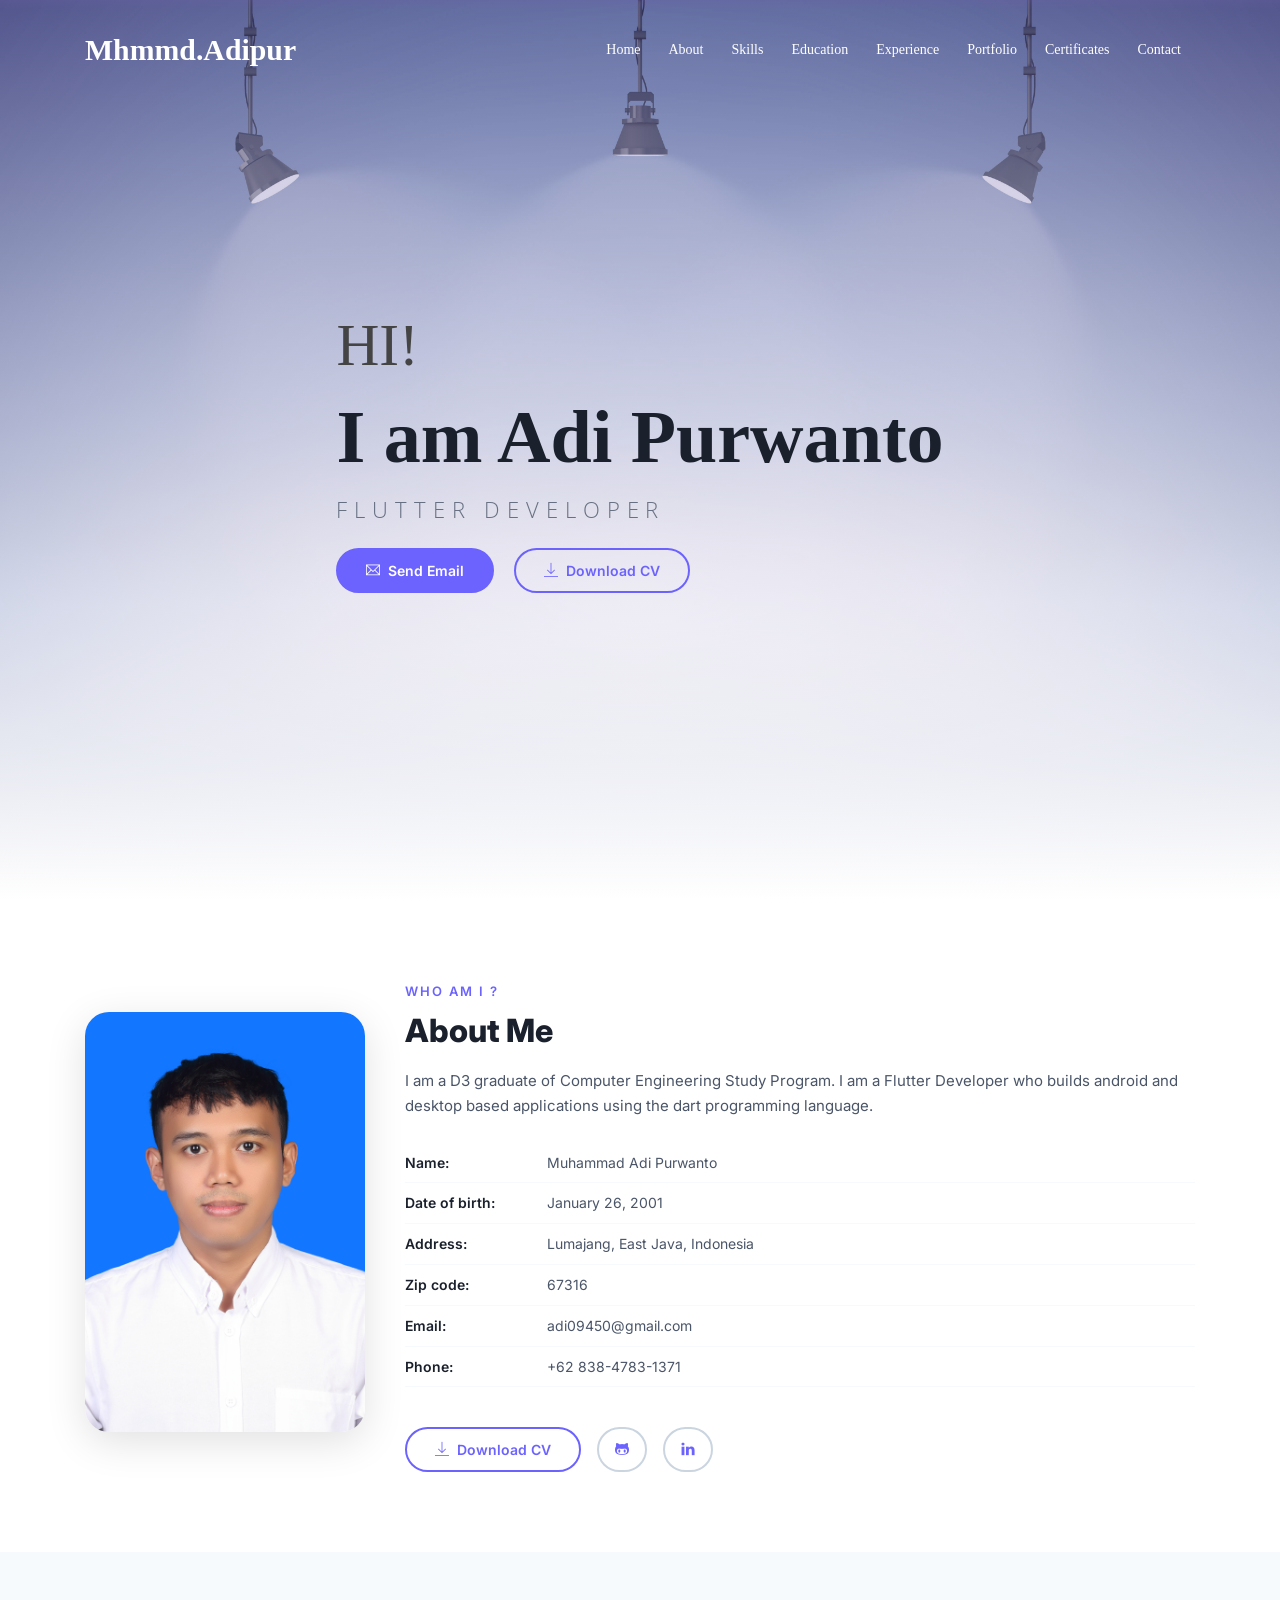
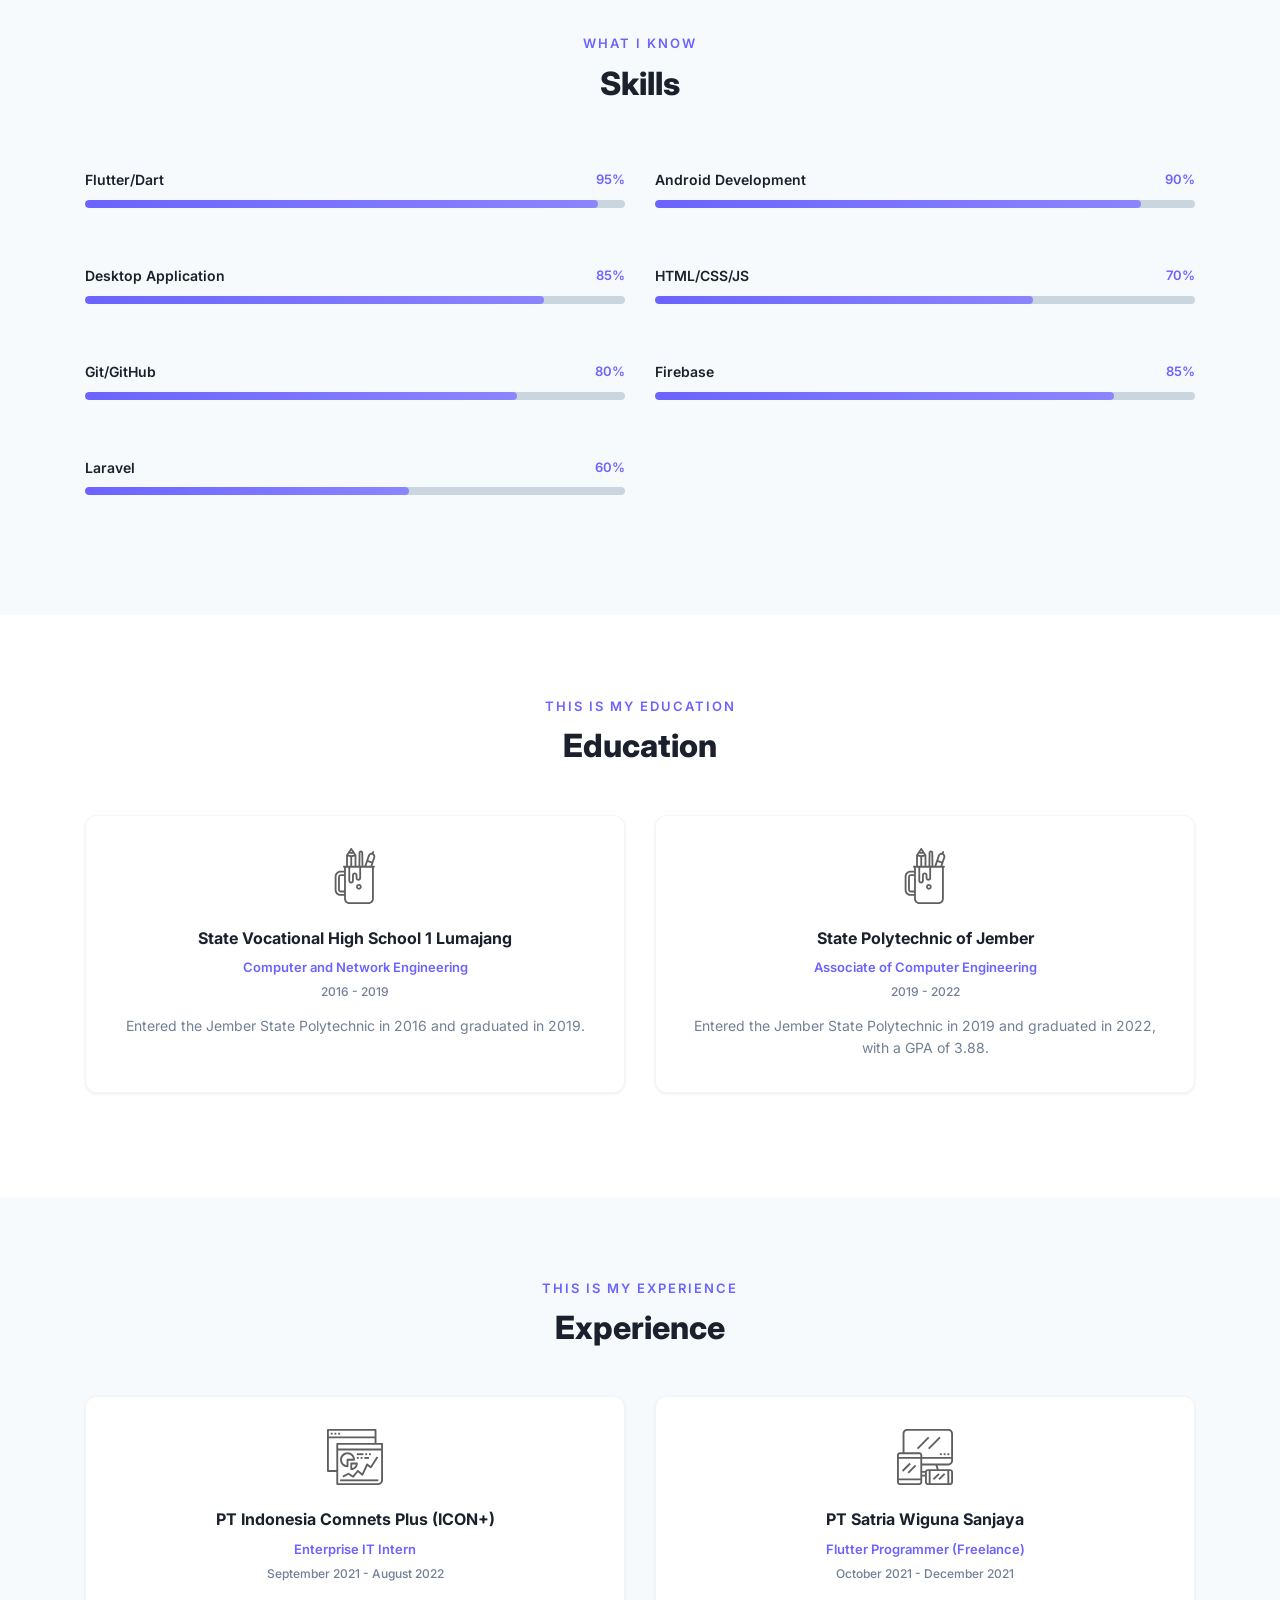
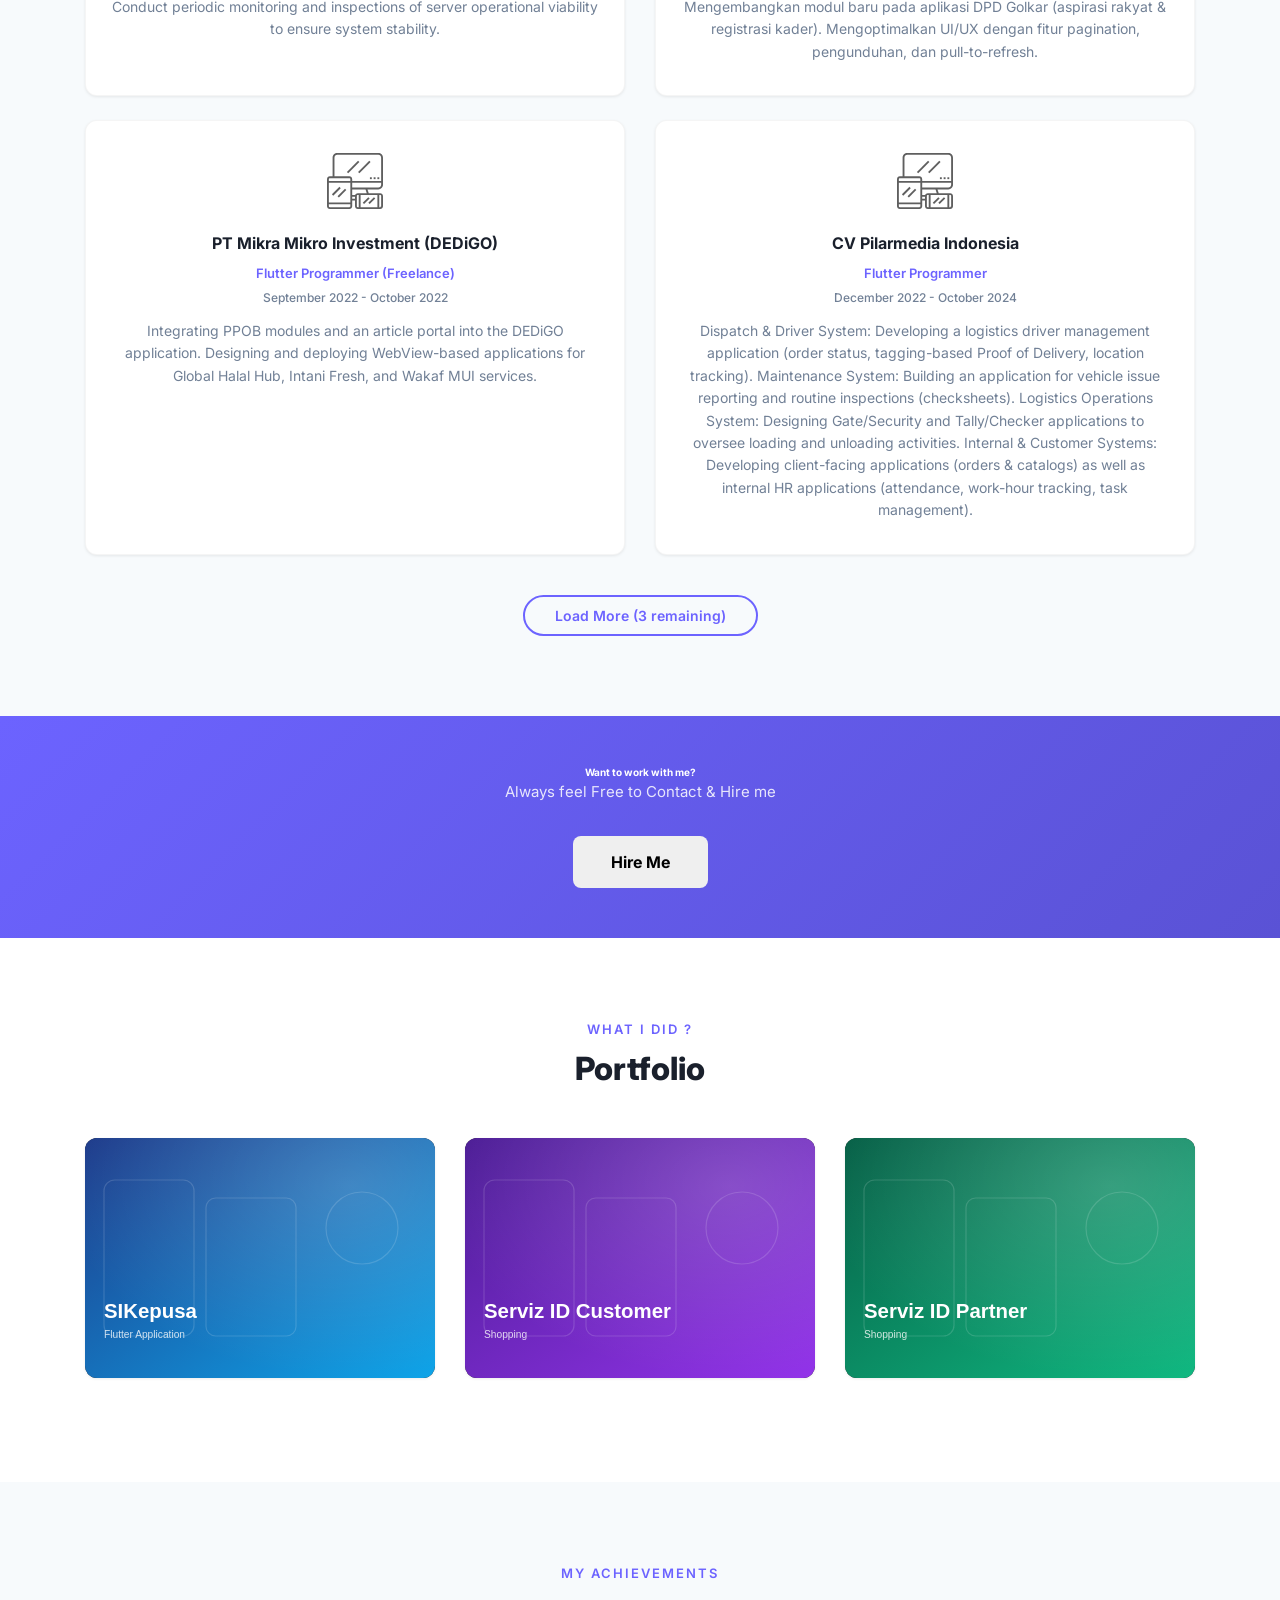
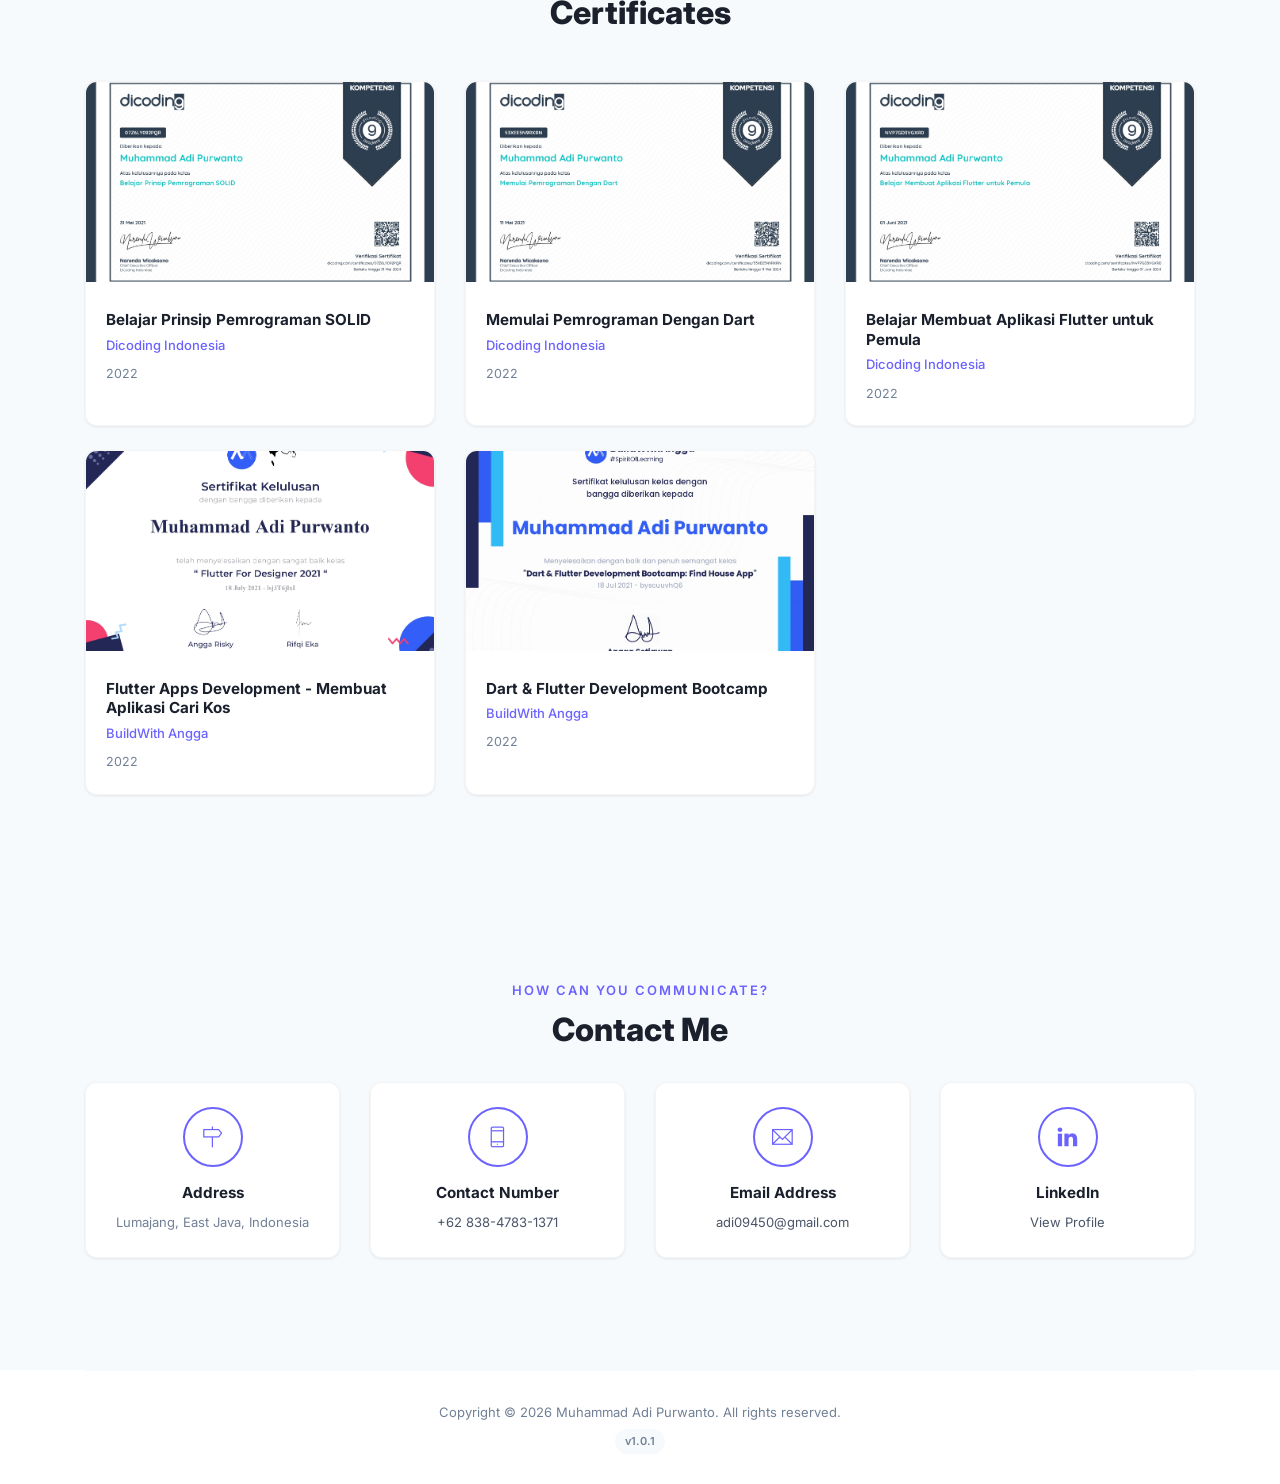
<file: index.html>
<!DOCTYPE html>
<html lang="en">

<head>
    <meta charset="utf-8">
    <meta name="viewport" content="width=device-width, initial-scale=1, shrink-to-fit=no">
    <meta name="description" content="Muhammad Adi Purwanto - Flutter Developer Portfolio">
    <meta name="author" content="Muhammad Adi Purwanto">
    <link rel="shortcut icon" href="assets/imgs/favicon.ico" type="image/x-icon">
    <link rel="icon" href="assets/imgs/favicon.ico" type="image/x-icon">
    <title>Mhmmd.Adipur | Flutter Developer</title>
    <!-- Google Fonts -->
    <link href="https://fonts.googleapis.com/css?family=Baloo+Paaji|Open+Sans:300,400,600,700&display=swap" rel="stylesheet">
    <link href="https://fonts.googleapis.com/css2?family=Inter:wght@300;400;500;600;700;800&display=swap" rel="stylesheet">
    <!-- Font Icons -->
    <link rel="stylesheet" href="assets/vendors/themify-icons/css/themify-icons.css">
    <!-- Main Styles -->
    <link rel="stylesheet" href="assets/css/style.css?v=20261021">
</head>

<body data-spy="scroll" data-target=".navbar" data-offset="40" id="home" oncontextmenu="return true;">

    <!-- Page Navbar -->
    <nav class="custom-navbar" data-spy="affix" data-offset-top="20">
        <div class="container">
            <a class="logo" href="#">Mhmmd<span>.Adipur</span></a>
            <ul class="nav">
                <li class="item">
                    <a class="link" href="#home">Home</a>
                </li>
                <li class="item">
                    <a class="link" href="#about">About</a>
                </li>
                <li class="item">
                    <a class="link" href="#skills">Skills</a>
                </li>
                <li class="item">
                    <a class="link" href="#education">Education</a>
                </li>
                <li class="item">
                    <a class="link" href="#experience">Experience</a>
                </li>
                <li class="item">
                    <a class="link" href="#portfolio">Portfolio</a>
                </li>
                <li class="item">
                    <a class="link" href="#certificates">Certificates</a>
                </li>
                <li class="item">
                    <a class="link" href="#contact">Contact</a>
                </li>
            </ul>
            <a href="javascript:void(0)" id="nav-toggle" class="hamburger hamburger--elastic">
                <div class="hamburger-box">
                    <div class="hamburger-inner"></div>
                </div>
            </a>
        </div>
    </nav><!-- End of Page Navbar -->

    <!-- Page Header (Original Style with background image) -->
    <header id="home" class="header">
        <div class="overlay"></div>
        <div class="header-content container">
            <h1 class="header-title">
                <span class="up">HI!</span>
                <span class="down">I am <span id="header-name">Adi Purwanto</span></span>
            </h1>
            <p class="header-subtitle" id="header-title">FLUTTER DEVELOPER</p>
            <div class="header-buttons">
                <button class="btn btn-primary btn-rounded" id="btn-email"><i class="ti-email mr-2"></i>Send Email</button>
                <button class="btn btn-outline-primary btn-rounded ml-2" id="btn-cv"><i class="ti-download mr-2"></i>Download CV</button>
            </div>
        </div>
    </header><!-- End of Page Header -->

    <!-- About Section -->
    <section class="section pt-0" id="about">
        <div class="container text-center">
            <div class="about">
                <div class="about-img-holder">
                    <div class="img-protect">
                        <img src="assets/imgs/man.jpg" class="about-img no-save" id="about-avatar" alt="Profile Photo" draggable="false">
                        <div class="img-protect-overlay"></div>
                    </div>
                </div>
                <div class="about-caption">
                    <p class="section-subtitle">Who Am I ?</p>
                    <h2 class="section-title mb-3">About Me</h2>
                    <p id="about-bio"></p>
                    <ul class="about-info mt-4 px-md-0 px-2" id="about-info-list">
                        <!-- Rendered dynamically -->
                    </ul>
                    <div class="social-links mt-4" id="social-links">
                        <!-- Rendered dynamically -->
                    </div>
                </div>
            </div>
        </div>
    </section><!-- End of About Section -->

    <!-- Skills Section -->
    <section class="section bg-light" id="skills">
        <div class="container text-center">
            <p class="section-subtitle">What I Know</p>
            <h6 class="section-title mb-6">Skills</h6>
            <div class="row" id="skills-container">
                <!-- Rendered dynamically -->
            </div>
        </div>
    </section><!-- End of Skills Section -->

    <!-- Education Section -->
    <section class="section" id="education">
        <div class="container text-center">
            <p class="section-subtitle">This is my education</p>
            <h6 class="section-title mb-6">Education</h6>
            <div class="row" id="education-container">
                <!-- Rendered dynamically -->
            </div>
        </div>
    </section><!-- End of Education Section -->

    <!-- Experience Section -->
    <section class="section bg-light" id="experience">
        <div class="container text-center">
            <p class="section-subtitle">This is my experience</p>
            <h6 class="section-title mb-6">Experience</h6>
            <div class="row" id="experience-container">
                <!-- Rendered dynamically -->
            </div>
        </div>
    </section><!-- End of Experience Section -->

    <!-- CTA / Hire Me Section (Centered) -->
    <section class="section-sm bg-primary">
        <div class="container text-center">
            <h6 class="title text-light">Want to work with me?</h6>
            <p class="m-0 text-light mb-3">Always feel Free to Contact & Hire me</p>
            <button class="btn btn-lg my-font btn-light rounded mt-3" id="btn-hire">Hire Me</button>
        </div>
    </section><!-- End of CTA Section -->

    <!-- Portfolio Section -->
    <section class="section" id="portfolio">
        <div class="container text-center">
            <p class="section-subtitle">What I Did ?</p>
            <h6 class="section-title mb-6">Portfolio</h6>
            <div class="row" id="portfolio-container">
                <!-- Rendered dynamically -->
            </div>
        </div>
    </section><!-- End of Portfolio Section -->

    <!-- Certificates Section -->
    <section class="section bg-light" id="certificates">
        <div class="container text-center">
            <p class="section-subtitle">My Achievements</p>
            <h6 class="section-title mb-6">Certificates</h6>
            <div class="row" id="certificates-container">
                <!-- Rendered dynamically -->
            </div>
        </div>
    </section><!-- End of Certificates Section -->

    <!-- Contact Section (Original Style) -->
    <section class="section bg-light" id="contact">
        <div class="container text-center">
            <p class="section-subtitle">How can you communicate?</p>
            <h6 class="section-title mb-5">Contact Me</h6>
            <div class="row d-flex contact-info mb-5">
                <div class="col-md-6 col-lg-3 d-flex ftco-animate">
                    <div class="align-self-stretch box p-4 text-center">
                        <button class="btn-circle btn btn-outline-primary2 mb-3"><i class="ti-direction"></i></button>
                        <h4 class="mb-2">Address</h4>
                        <p id="contact-address"></p>
                    </div>
                </div>
                <div class="col-md-6 col-lg-3 d-flex ftco-animate">
                    <div class="align-self-stretch box p-4 text-center">
                        <button class="btn-circle btn btn-outline-primary2 mb-3" id="contact-phone-btn"><i class="ti-mobile"></i></button>
                        <h4 class="mb-2">Contact Number</h4>
                        <p><a href="" id="contact-phone"></a></p>
                    </div>
                </div>
                <div class="col-md-6 col-lg-3 d-flex ftco-animate">
                    <div class="align-self-stretch box p-4 text-center">
                        <button class="btn-circle btn btn-outline-primary2 mb-3" id="contact-email-btn"><i class="ti-email"></i></button>
                        <h4 class="mb-2">Email Address</h4>
                        <p><a href="" id="contact-email"></a></p>
                    </div>
                </div>
                <div class="col-md-6 col-lg-3 d-flex ftco-animate">
                    <div class="align-self-stretch box p-4 text-center">
                        <button class="btn-circle btn btn-outline-primary2 mb-3" id="contact-linkedin-btn"><i class="ti-linkedin"></i></button>
                        <h4 class="mb-2">LinkedIn</h4>
                        <p><a href="" id="contact-linkedin" target="_blank">View Profile</a></p>
                    </div>
                </div>
            </div>
        </div>
    </section><!-- End of Contact Section -->

    <!-- Footer -->
    <div class="container">
        <footer class="footer">
            <p class="mb-0">Copyright &copy; <script>document.write(new Date().getFullYear())</script> Muhammad Adi Purwanto. All rights reserved.</p>
            <small class="version-badge" id="version-badge"></small>
        </footer>
    </div><!-- End of Footer -->

    <!-- Core Scripts -->
    <script src="assets/vendors/jquery/jquery-3.4.1.js"></script>
    <script src="assets/vendors/bootstrap/bootstrap.bundle.js"></script>
    <script src="assets/vendors/bootstrap/bootstrap.affix.js"></script>
    <!-- App JS -->
    <script src="assets/js/app.js"></script>
    <script src="assets/js/meyawo.js"></script>

    <!-- Image Protection Script -->
    <script>
        // Disable right-click on images
        document.addEventListener('contextmenu', function(e) {
            if (e.target.classList.contains('no-save') || e.target.closest('.img-protect')) {
                e.preventDefault();
                return false;
            }
        });
        // Disable drag on protected images
        document.addEventListener('dragstart', function(e) {
            if (e.target.classList.contains('no-save') || e.target.closest('.img-protect')) {
                e.preventDefault();
                return false;
            }
        });
    </script>
</body>

</html>
</file>
<file: assets/vendors/themify-icons/css/themify-icons.css>
@font-face {
	font-family: 'themify';
	src:url("../fonts/themify.eot?-fvbane");
	src:url("../fonts/themify.eot?#iefix-fvbane") format("embedded-opentype"),
		url("../fonts/themify.woff?-fvbane") format("woff"),
		url("../fonts/themify.ttf?-fvbane") format("truetype"),
		url("../fonts/themify.svg?-fvbane#themify") format("svg");
	font-weight: normal;
	font-style: normal;
}

[class^="ti-"], [class*=" ti-"] {
	font-family: 'themify';
	speak: none;
	font-style: normal;
	font-weight: normal;
	font-variant: normal;
	text-transform: none;
	line-height: 1;

	/* Better Font Rendering =========== */
	-webkit-font-smoothing: antialiased;
	-moz-osx-font-smoothing: grayscale;
}

.ti-wand:before {
	content: "\e600";
}
.ti-volume:before {
	content: "\e601";
}
.ti-user:before {
	content: "\e602";
}
.ti-unlock:before {
	content: "\e603";
}
.ti-unlink:before {
	content: "\e604";
}
.ti-trash:before {
	content: "\e605";
}
.ti-thought:before {
	content: "\e606";
}
.ti-target:before {
	content: "\e607";
}
.ti-tag:before {
	content: "\e608";
}
.ti-tablet:before {
	content: "\e609";
}
.ti-star:before {
	content: "\e60a";
}
.ti-spray:before {
	content: "\e60b";
}
.ti-signal:before {
	content: "\e60c";
}
.ti-shopping-cart:before {
	content: "\e60d";
}
.ti-shopping-cart-full:before {
	content: "\e60e";
}
.ti-settings:before {
	content: "\e60f";
}
.ti-search:before {
	content: "\e610";
}
.ti-zoom-in:before {
	content: "\e611";
}
.ti-zoom-out:before {
	content: "\e612";
}
.ti-cut:before {
	content: "\e613";
}
.ti-ruler:before {
	content: "\e614";
}
.ti-ruler-pencil:before {
	content: "\e615";
}
.ti-ruler-alt:before {
	content: "\e616";
}
.ti-bookmark:before {
	content: "\e617";
}
.ti-bookmark-alt:before {
	content: "\e618";
}
.ti-reload:before {
	content: "\e619";
}
.ti-plus:before {
	content: "\e61a";
}
.ti-pin:before {
	content: "\e61b";
}
.ti-pencil:before {
	content: "\e61c";
}
.ti-pencil-alt:before {
	content: "\e61d";
}
.ti-paint-roller:before {
	content: "\e61e";
}
.ti-paint-bucket:before {
	content: "\e61f";
}
.ti-na:before {
	content: "\e620";
}
.ti-mobile:before {
	content: "\e621";
}
.ti-minus:before {
	content: "\e622";
}
.ti-medall:before {
	content: "\e623";
}
.ti-medall-alt:before {
	content: "\e624";
}
.ti-marker:before {
	content: "\e625";
}
.ti-marker-alt:before {
	content: "\e626";
}
.ti-arrow-up:before {
	content: "\e627";
}
.ti-arrow-right:before {
	content: "\e628";
}
.ti-arrow-left:before {
	content: "\e629";
}
.ti-arrow-down:before {
	content: "\e62a";
}
.ti-lock:before {
	content: "\e62b";
}
.ti-location-arrow:before {
	content: "\e62c";
}
.ti-link:before {
	content: "\e62d";
}
.ti-layout:before {
	content: "\e62e";
}
.ti-layers:before {
	content: "\e62f";
}
.ti-layers-alt:before {
	content: "\e630";
}
.ti-key:before {
	content: "\e631";
}
.ti-import:before {
	content: "\e632";
}
.ti-image:before {
	content: "\e633";
}
.ti-heart:before {
	content: "\e634";
}
.ti-heart-broken:before {
	content: "\e635";
}
.ti-hand-stop:before {
	content: "\e636";
}
.ti-hand-open:before {
	content: "\e637";
}
.ti-hand-drag:before {
	content: "\e638";
}
.ti-folder:before {
	content: "\e639";
}
.ti-flag:before {
	content: "\e63a";
}
.ti-flag-alt:before {
	content: "\e63b";
}
.ti-flag-alt-2:before {
	content: "\e63c";
}
.ti-eye:before {
	content: "\e63d";
}
.ti-export:before {
	content: "\e63e";
}
.ti-exchange-vertical:before {
	content: "\e63f";
}
.ti-desktop:before {
	content: "\e640";
}
.ti-cup:before {
	content: "\e641";
}
.ti-crown:before {
	content: "\e642";
}
.ti-comments:before {
	content: "\e643";
}
.ti-comment:before {
	content: "\e644";
}
.ti-comment-alt:before {
	content: "\e645";
}
.ti-close:before {
	content: "\e646";
}
.ti-clip:before {
	content: "\e647";
}
.ti-angle-up:before {
	content: "\e648";
}
.ti-angle-right:before {
	content: "\e649";
}
.ti-angle-left:before {
	content: "\e64a";
}
.ti-angle-down:before {
	content: "\e64b";
}
.ti-check:before {
	content: "\e64c";
}
.ti-check-box:before {
	content: "\e64d";
}
.ti-camera:before {
	content: "\e64e";
}
.ti-announcement:before {
	content: "\e64f";
}
.ti-brush:before {
	content: "\e650";
}
.ti-briefcase:before {
	content: "\e651";
}
.ti-bolt:before {
	content: "\e652";
}
.ti-bolt-alt:before {
	content: "\e653";
}
.ti-blackboard:before {
	content: "\e654";
}
.ti-bag:before {
	content: "\e655";
}
.ti-move:before {
	content: "\e656";
}
.ti-arrows-vertical:before {
	content: "\e657";
}
.ti-arrows-horizontal:before {
	content: "\e658";
}
.ti-fullscreen:before {
	content: "\e659";
}
.ti-arrow-top-right:before {
	content: "\e65a";
}
.ti-arrow-top-left:before {
	content: "\e65b";
}
.ti-arrow-circle-up:before {
	content: "\e65c";
}
.ti-arrow-circle-right:before {
	content: "\e65d";
}
.ti-arrow-circle-left:before {
	content: "\e65e";
}
.ti-arrow-circle-down:before {
	content: "\e65f";
}
.ti-angle-double-up:before {
	content: "\e660";
}
.ti-angle-double-right:before {
	content: "\e661";
}
.ti-angle-double-left:before {
	content: "\e662";
}
.ti-angle-double-down:before {
	content: "\e663";
}
.ti-zip:before {
	content: "\e664";
}
.ti-world:before {
	content: "\e665";
}
.ti-wheelchair:before {
	content: "\e666";
}
.ti-view-list:before {
	content: "\e667";
}
.ti-view-list-alt:before {
	content: "\e668";
}
.ti-view-grid:before {
	content: "\e669";
}
.ti-uppercase:before {
	content: "\e66a";
}
.ti-upload:before {
	content: "\e66b";
}
.ti-underline:before {
	content: "\e66c";
}
.ti-truck:before {
	content: "\e66d";
}
.ti-timer:before {
	content: "\e66e";
}
.ti-ticket:before {
	content: "\e66f";
}
.ti-thumb-up:before {
	content: "\e670";
}
.ti-thumb-down:before {
	content: "\e671";
}
.ti-text:before {
	content: "\e672";
}
.ti-stats-up:before {
	content: "\e673";
}
.ti-stats-down:before {
	content: "\e674";
}
.ti-split-v:before {
	content: "\e675";
}
.ti-split-h:before {
	content: "\e676";
}
.ti-smallcap:before {
	content: "\e677";
}
.ti-shine:before {
	content: "\e678";
}
.ti-shift-right:before {
	content: "\e679";
}
.ti-shift-left:before {
	content: "\e67a";
}
.ti-shield:before {
	content: "\e67b";
}
.ti-notepad:before {
	content: "\e67c";
}
.ti-server:before {
	content: "\e67d";
}
.ti-quote-right:before {
	content: "\e67e";
}
.ti-quote-left:before {
	content: "\e67f";
}
.ti-pulse:before {
	content: "\e680";
}
.ti-printer:before {
	content: "\e681";
}
.ti-power-off:before {
	content: "\e682";
}
.ti-plug:before {
	content: "\e683";
}
.ti-pie-chart:before {
	content: "\e684";
}
.ti-paragraph:before {
	content: "\e685";
}
.ti-panel:before {
	content: "\e686";
}
.ti-package:before {
	content: "\e687";
}
.ti-music:before {
	content: "\e688";
}
.ti-music-alt:before {
	content: "\e689";
}
.ti-mouse:before {
	content: "\e68a";
}
.ti-mouse-alt:before {
	content: "\e68b";
}
.ti-money:before {
	content: "\e68c";
}
.ti-microphone:before {
	content: "\e68d";
}
.ti-menu:before {
	content: "\e68e";
}
.ti-menu-alt:before {
	content: "\e68f";
}
.ti-map:before {
	content: "\e690";
}
.ti-map-alt:before {
	content: "\e691";
}
.ti-loop:before {
	content: "\e692";
}
.ti-location-pin:before {
	content: "\e693";
}
.ti-list:before {
	content: "\e694";
}
.ti-light-bulb:before {
	content: "\e695";
}
.ti-Italic:before {
	content: "\e696";
}
.ti-info:before {
	content: "\e697";
}
.ti-infinite:before {
	content: "\e698";
}
.ti-id-badge:before {
	content: "\e699";
}
.ti-hummer:before {
	content: "\e69a";
}
.ti-home:before {
	content: "\e69b";
}
.ti-help:before {
	content: "\e69c";
}
.ti-headphone:before {
	content: "\e69d";
}
.ti-harddrives:before {
	content: "\e69e";
}
.ti-harddrive:before {
	content: "\e69f";
}
.ti-gift:before {
	content: "\e6a0";
}
.ti-game:before {
	content: "\e6a1";
}
.ti-filter:before {
	content: "\e6a2";
}
.ti-files:before {
	content: "\e6a3";
}
.ti-file:before {
	content: "\e6a4";
}
.ti-eraser:before {
	content: "\e6a5";
}
.ti-envelope:before {
	content: "\e6a6";
}
.ti-download:before {
	content: "\e6a7";
}
.ti-direction:before {
	content: "\e6a8";
}
.ti-direction-alt:before {
	content: "\e6a9";
}
.ti-dashboard:before {
	content: "\e6aa";
}
.ti-control-stop:before {
	content: "\e6ab";
}
.ti-control-shuffle:before {
	content: "\e6ac";
}
.ti-control-play:before {
	content: "\e6ad";
}
.ti-control-pause:before {
	content: "\e6ae";
}
.ti-control-forward:before {
	content: "\e6af";
}
.ti-control-backward:before {
	content: "\e6b0";
}
.ti-cloud:before {
	content: "\e6b1";
}
.ti-cloud-up:before {
	content: "\e6b2";
}
.ti-cloud-down:before {
	content: "\e6b3";
}
.ti-clipboard:before {
	content: "\e6b4";
}
.ti-car:before {
	content: "\e6b5";
}
.ti-calendar:before {
	content: "\e6b6";
}
.ti-book:before {
	content: "\e6b7";
}
.ti-bell:before {
	content: "\e6b8";
}
.ti-basketball:before {
	content: "\e6b9";
}
.ti-bar-chart:before {
	content: "\e6ba";
}
.ti-bar-chart-alt:before {
	content: "\e6bb";
}
.ti-back-right:before {
	content: "\e6bc";
}
.ti-back-left:before {
	content: "\e6bd";
}
.ti-arrows-corner:before {
	content: "\e6be";
}
.ti-archive:before {
	content: "\e6bf";
}
.ti-anchor:before {
	content: "\e6c0";
}
.ti-align-right:before {
	content: "\e6c1";
}
.ti-align-left:before {
	content: "\e6c2";
}
.ti-align-justify:before {
	content: "\e6c3";
}
.ti-align-center:before {
	content: "\e6c4";
}
.ti-alert:before {
	content: "\e6c5";
}
.ti-alarm-clock:before {
	content: "\e6c6";
}
.ti-agenda:before {
	content: "\e6c7";
}
.ti-write:before {
	content: "\e6c8";
}
.ti-window:before {
	content: "\e6c9";
}
.ti-widgetized:before {
	content: "\e6ca";
}
.ti-widget:before {
	content: "\e6cb";
}
.ti-widget-alt:before {
	content: "\e6cc";
}
.ti-wallet:before {
	content: "\e6cd";
}
.ti-video-clapper:before {
	content: "\e6ce";
}
.ti-video-camera:before {
	content: "\e6cf";
}
.ti-vector:before {
	content: "\e6d0";
}
.ti-themify-logo:before {
	content: "\e6d1";
}
.ti-themify-favicon:before {
	content: "\e6d2";
}
.ti-themify-favicon-alt:before {
	content: "\e6d3";
}
.ti-support:before {
	content: "\e6d4";
}
.ti-stamp:before {
	content: "\e6d5";
}
.ti-split-v-alt:before {
	content: "\e6d6";
}
.ti-slice:before {
	content: "\e6d7";
}
.ti-shortcode:before {
	content: "\e6d8";
}
.ti-shift-right-alt:before {
	content: "\e6d9";
}
.ti-shift-left-alt:before {
	content: "\e6da";
}
.ti-ruler-alt-2:before {
	content: "\e6db";
}
.ti-receipt:before {
	content: "\e6dc";
}
.ti-pin2:before {
	content: "\e6dd";
}
.ti-pin-alt:before {
	content: "\e6de";
}
.ti-pencil-alt2:before {
	content: "\e6df";
}
.ti-palette:before {
	content: "\e6e0";
}
.ti-more:before {
	content: "\e6e1";
}
.ti-more-alt:before {
	content: "\e6e2";
}
.ti-microphone-alt:before {
	content: "\e6e3";
}
.ti-magnet:before {
	content: "\e6e4";
}
.ti-line-double:before {
	content: "\e6e5";
}
.ti-line-dotted:before {
	content: "\e6e6";
}
.ti-line-dashed:before {
	content: "\e6e7";
}
.ti-layout-width-full:before {
	content: "\e6e8";
}
.ti-layout-width-default:before {
	content: "\e6e9";
}
.ti-layout-width-default-alt:before {
	content: "\e6ea";
}
.ti-layout-tab:before {
	content: "\e6eb";
}
.ti-layout-tab-window:before {
	content: "\e6ec";
}
.ti-layout-tab-v:before {
	content: "\e6ed";
}
.ti-layout-tab-min:before {
	content: "\e6ee";
}
.ti-layout-slider:before {
	content: "\e6ef";
}
.ti-layout-slider-alt:before {
	content: "\e6f0";
}
.ti-layout-sidebar-right:before {
	content: "\e6f1";
}
.ti-layout-sidebar-none:before {
	content: "\e6f2";
}
.ti-layout-sidebar-left:before {
	content: "\e6f3";
}
.ti-layout-placeholder:before {
	content: "\e6f4";
}
.ti-layout-menu:before {
	content: "\e6f5";
}
.ti-layout-menu-v:before {
	content: "\e6f6";
}
.ti-layout-menu-separated:before {
	content: "\e6f7";
}
.ti-layout-menu-full:before {
	content: "\e6f8";
}
.ti-layout-media-right-alt:before {
	content: "\e6f9";
}
.ti-layout-media-right:before {
	content: "\e6fa";
}
.ti-layout-media-overlay:before {
	content: "\e6fb";
}
.ti-layout-media-overlay-alt:before {
	content: "\e6fc";
}
.ti-layout-media-overlay-alt-2:before {
	content: "\e6fd";
}
.ti-layout-media-left-alt:before {
	content: "\e6fe";
}
.ti-layout-media-left:before {
	content: "\e6ff";
}
.ti-layout-media-center-alt:before {
	content: "\e700";
}
.ti-layout-media-center:before {
	content: "\e701";
}
.ti-layout-list-thumb:before {
	content: "\e702";
}
.ti-layout-list-thumb-alt:before {
	content: "\e703";
}
.ti-layout-list-post:before {
	content: "\e704";
}
.ti-layout-list-large-image:before {
	content: "\e705";
}
.ti-layout-line-solid:before {
	content: "\e706";
}
.ti-layout-grid4:before {
	content: "\e707";
}
.ti-layout-grid3:before {
	content: "\e708";
}
.ti-layout-grid2:before {
	content: "\e709";
}
.ti-layout-grid2-thumb:before {
	content: "\e70a";
}
.ti-layout-cta-right:before {
	content: "\e70b";
}
.ti-layout-cta-left:before {
	content: "\e70c";
}
.ti-layout-cta-center:before {
	content: "\e70d";
}
.ti-layout-cta-btn-right:before {
	content: "\e70e";
}
.ti-layout-cta-btn-left:before {
	content: "\e70f";
}
.ti-layout-column4:before {
	content: "\e710";
}
.ti-layout-column3:before {
	content: "\e711";
}
.ti-layout-column2:before {
	content: "\e712";
}
.ti-layout-accordion-separated:before {
	content: "\e713";
}
.ti-layout-accordion-merged:before {
	content: "\e714";
}
.ti-layout-accordion-list:before {
	content: "\e715";
}
.ti-ink-pen:before {
	content: "\e716";
}
.ti-info-alt:before {
	content: "\e717";
}
.ti-help-alt:before {
	content: "\e718";
}
.ti-headphone-alt:before {
	content: "\e719";
}
.ti-hand-point-up:before {
	content: "\e71a";
}
.ti-hand-point-right:before {
	content: "\e71b";
}
.ti-hand-point-left:before {
	content: "\e71c";
}
.ti-hand-point-down:before {
	content: "\e71d";
}
.ti-gallery:before {
	content: "\e71e";
}
.ti-face-smile:before {
	content: "\e71f";
}
.ti-face-sad:before {
	content: "\e720";
}
.ti-credit-card:before {
	content: "\e721";
}
.ti-control-skip-forward:before {
	content: "\e722";
}
.ti-control-skip-backward:before {
	content: "\e723";
}
.ti-control-record:before {
	content: "\e724";
}
.ti-control-eject:before {
	content: "\e725";
}
.ti-comments-smiley:before {
	content: "\e726";
}
.ti-brush-alt:before {
	content: "\e727";
}
.ti-youtube:before {
	content: "\e728";
}
.ti-vimeo:before {
	content: "\e729";
}
.ti-twitter:before {
	content: "\e72a";
}
.ti-time:before {
	content: "\e72b";
}
.ti-tumblr:before {
	content: "\e72c";
}
.ti-skype:before {
	content: "\e72d";
}
.ti-share:before {
	content: "\e72e";
}
.ti-share-alt:before {
	content: "\e72f";
}
.ti-rocket:before {
	content: "\e730";
}
.ti-pinterest:before {
	content: "\e731";
}
.ti-new-window:before {
	content: "\e732";
}
.ti-microsoft:before {
	content: "\e733";
}
.ti-list-ol:before {
	content: "\e734";
}
.ti-linkedin:before {
	content: "\e735";
}
.ti-layout-sidebar-2:before {
	content: "\e736";
}
.ti-layout-grid4-alt:before {
	content: "\e737";
}
.ti-layout-grid3-alt:before {
	content: "\e738";
}
.ti-layout-grid2-alt:before {
	content: "\e739";
}
.ti-layout-column4-alt:before {
	content: "\e73a";
}
.ti-layout-column3-alt:before {
	content: "\e73b";
}
.ti-layout-column2-alt:before {
	content: "\e73c";
}
.ti-instagram:before {
	content: "\e73d";
}
.ti-google:before {
	content: "\e73e";
}
.ti-github:before {
	content: "\e73f";
}
.ti-flickr:before {
	content: "\e740";
}
.ti-facebook:before {
	content: "\e741";
}
.ti-dropbox:before {
	content: "\e742";
}
.ti-dribbble:before {
	content: "\e743";
}
.ti-apple:before {
	content: "\e744";
}
.ti-android:before {
	content: "\e745";
}
.ti-save:before {
	content: "\e746";
}
.ti-save-alt:before {
	content: "\e747";
}
.ti-yahoo:before {
	content: "\e748";
}
.ti-wordpress:before {
	content: "\e749";
}
.ti-vimeo-alt:before {
	content: "\e74a";
}
.ti-twitter-alt:before {
	content: "\e74b";
}
.ti-tumblr-alt:before {
	content: "\e74c";
}
.ti-trello:before {
	content: "\e74d";
}
.ti-stack-overflow:before {
	content: "\e74e";
}
.ti-soundcloud:before {
	content: "\e74f";
}
.ti-sharethis:before {
	content: "\e750";
}
.ti-sharethis-alt:before {
	content: "\e751";
}
.ti-reddit:before {
	content: "\e752";
}
.ti-pinterest-alt:before {
	content: "\e753";
}
.ti-microsoft-alt:before {
	content: "\e754";
}
.ti-linux:before {
	content: "\e755";
}
.ti-jsfiddle:before {
	content: "\e756";
}
.ti-joomla:before {
	content: "\e757";
}
.ti-html5:before {
	content: "\e758";
}
.ti-flickr-alt:before {
	content: "\e759";
}
.ti-email:before {
	content: "\e75a";
}
.ti-drupal:before {
	content: "\e75b";
}
.ti-dropbox-alt:before {
	content: "\e75c";
}
.ti-css3:before {
	content: "\e75d";
}
.ti-rss:before {
	content: "\e75e";
}
.ti-rss-alt:before {
	content: "\e75f";
}
</file>
<file: assets/css/style.css>
/* ===================================
   STYLE.CSS - Modern Portfolio Theme
   Author: Muhammad Adi Purwanto
   =================================== */

/* ===== VARIABLES ===== */
:root {
    --primary: #6C63FF;
    --primary-dark: #5A52D5;
    --primary-light: #8B85FF;
    --secondary: #2D3748;
    --accent: #48BB78;
    --dark: #1A202C;
    --gray-900: #2D3748;
    --gray-700: #4A5568;
    --gray-500: #718096;
    --gray-300: #CBD5E0;
    --gray-100: #F7FAFC;
    --white: #FFFFFF;
    --shadow-sm: 0 1px 3px rgba(0,0,0,0.08);
    --shadow-md: 0 4px 14px rgba(0,0,0,0.1);
    --shadow-lg: 0 10px 40px rgba(0,0,0,0.12);
    --shadow-xl: 0 20px 60px rgba(0,0,0,0.15);
    --radius-sm: 8px;
    --radius-md: 12px;
    --radius-lg: 16px;
    --radius-xl: 24px;
    --transition: all 0.3s cubic-bezier(0.4, 0, 0.2, 1);
}

/* ===== RESET & BASE ===== */
* {
    margin: 0;
    padding: 0;
    box-sizing: border-box;
}

body {
    font-family: 'Inter', -apple-system, BlinkMacSystemFont, sans-serif;
    font-size: 15px;
    line-height: 1.7;
    color: var(--gray-700);
    background-color: var(--white);
    overflow-x: hidden;
}

a {
    color: var(--primary);
    text-decoration: none;
    transition: var(--transition);
}

a:hover {
    color: var(--primary-dark);
    text-decoration: none;
}

img {
    max-width: 100%;
    height: auto;
}

/* ===== TYPOGRAPHY ===== */
h1, h2, h3, h4, h5, h6 {
    color: var(--dark);
    font-weight: 700;
    line-height: 1.3;
}

.section-subtitle {
    font-size: 13px;
    font-weight: 600;
    text-transform: uppercase;
    letter-spacing: 2px;
    color: var(--primary);
    margin-bottom: 8px;
}

.section-title {
    font-size: 2rem;
    font-weight: 800;
    color: var(--dark);
    margin-bottom: 1rem;
}

/* ===== NAVBAR ===== */
.custom-navbar {
    position: fixed;
    top: 0;
    left: 0;
    width: 100%;
    z-index: 999;
    padding: 0;
    transition: all 0.3s;
    font-family: 'Baloo Paaji', cursive;
}

.custom-navbar .container {
    display: flex;
    align-items: center;
    justify-content: space-between;
    min-height: 100px;
    transition: all 0.3s;
}

.custom-navbar .logo {
    font-size: calc(20px + (30 - 20) * ((100vw - 300px) / (1300 - 300)));
    font-weight: 700;
    color: #fff;
    text-decoration: none;
}

.custom-navbar .logo span {
    color: #fff;
}

.custom-navbar .nav {
    list-style: none;
    display: flex;
    align-items: center;
    margin: 0;
    margin-left: auto;
    padding: 0;
    gap: 0;
}

.custom-navbar .nav .item {
    margin: 0 10px;
}

.custom-navbar .nav .item .link,
.custom-navbar .nav .link {
    color: #fff;
    font-weight: 500;
    font-size: 14px;
    text-decoration: none;
    padding: 8px 4px;
    transition: all 0.3s;
}

.custom-navbar .nav .item .link:hover,
.custom-navbar .nav .item .link.active,
.custom-navbar .nav .link:hover {
    color: var(--primary);
}

.custom-navbar.affix {
    background: #fff;
    border-bottom: 1px solid rgba(222, 226, 230, 0.34);
    box-shadow: var(--shadow-sm);
}

.custom-navbar.affix .container {
    min-height: 65px;
}

.custom-navbar.affix .logo {
    color: var(--primary);
}

.custom-navbar.affix .logo span {
    color: var(--primary);
}

.custom-navbar.affix .nav .item .link,
.custom-navbar.affix .nav .link {
    color: #6c757d;
}

.custom-navbar.affix .nav .item .link:hover,
.custom-navbar.affix .nav .link:hover {
    color: var(--primary);
}

/* Hamburger */
.hamburger {
    display: none;
    cursor: pointer;
}

.hamburger-box {
    width: 28px;
    height: 20px;
    position: relative;
}

.hamburger-inner,
.hamburger-inner::before,
.hamburger-inner::after {
    width: 100%;
    height: 2px;
    background: #fff;
    position: absolute;
    transition: var(--transition);
    border-radius: 2px;
}

.hamburger-inner { top: 50%; transform: translateY(-50%); }
.hamburger-inner::before { content: ''; top: -8px; }
.hamburger-inner::after { content: ''; bottom: -8px; }

.custom-navbar.affix .hamburger-inner,
.custom-navbar.affix .hamburger-inner::before,
.custom-navbar.affix .hamburger-inner::after {
    background: #6c757d;
}

/* ===== HEADER (Original Style with Background Image) ===== */
.header {
    position: relative;
    min-height: 100vh;
    display: flex;
    align-items: center;
    justify-content: center;
    background-image: url(../imgs/header.jpg);
    background-size: cover;
    background-repeat: no-repeat;
    background-position: center center;
}

.header .overlay {
    position: absolute;
    top: 0;
    left: 0;
    width: 100%;
    height: 100%;
    background-image: linear-gradient(to top, #fff 0%, rgba(105, 90, 166, 0.35) 99%, rgba(105, 90, 166, 0.5) 100%);
}

.header-content {
    position: relative;
    z-index: 2;
    text-align: left;
    max-width: 550px;
}

.header-title {
    margin-bottom: 1rem;
    font-family: 'Baloo Paaji', cursive;
}

.header-title .up {
    display: block;
    font-family: 'Baloo Paaji', cursive;
    font-size: calc(30px + (60 - 30) * ((100vw - 300px) / (1300 - 300)));
    font-weight: 500;
    color: #444;
    margin-bottom: 5px;
}

.header-title .down {
    display: block;
    font-family: 'Baloo Paaji', cursive;
    font-size: calc(30px + (75 - 30) * ((100vw - 300px) / (1300 - 300)));
    font-weight: 700;
    color: var(--dark);
    margin-bottom: 0;
}

.header-subtitle {
    font-family: 'Open Sans', 'Inter', sans-serif;
    font-size: calc(10px + (22 - 10) * ((100vw - 300px) / (1300 - 300)));
    letter-spacing: calc(1px + (7 - 1) * ((100vw - 300px) / (1300 - 300)));
    opacity: 0.8;
    margin-top: -10px;
    margin-bottom: 20px;
    color: var(--gray-700);
    font-weight: 100;
}

.header-buttons {
    display: flex;
    gap: 12px;
    flex-wrap: wrap;
    margin-top: 20px;
}

/* ===== BUTTONS ===== */
.btn {
    font-family: 'Inter', sans-serif;
    font-weight: 600;
    font-size: 14px;
    padding: 12px 28px;
    border-radius: var(--radius-sm);
    transition: var(--transition);
    border: 2px solid transparent;
    cursor: pointer;
}

.btn-primary {
    background: var(--primary);
    color: var(--white);
    border-color: var(--primary);
}

.btn-primary:hover {
    background: var(--primary-dark);
    border-color: var(--primary-dark);
    transform: translateY(-2px);
    box-shadow: 0 8px 25px rgba(108,99,255,0.3);
}

.btn-outline-light {
    background: transparent;
    color: var(--dark);
    border-color: var(--gray-300);
}

.btn-outline-light:hover {
    background: var(--dark);
    color: var(--white);
    border-color: var(--dark);
    transform: translateY(-2px);
}

.btn-outline-primary {
    background: transparent;
    color: var(--primary);
    border-color: var(--primary);
}

.btn-outline-primary:hover {
    background: var(--primary);
    color: var(--white);
    transform: translateY(-2px);
    box-shadow: 0 8px 25px rgba(108,99,255,0.3);
}

.btn-outline-primary2 {
    background: transparent;
    color: var(--primary);
    border-color: var(--gray-300);
    padding: 10px 16px;
}

.btn-outline-primary2:hover {
    background: var(--primary);
    color: var(--white);
    border-color: var(--primary);
}

.btn-rounded {
    border-radius: 50px;
}

.btn-lg {
    padding: 14px 36px;
    font-size: 16px;
}

/* ===== SECTIONS ===== */
.section {
    padding: 80px 0;
}

.section.pt-0 {
    padding-top: 0;
}

.section-sm {
    padding: 50px 0;
}

.bg-light {
    background: var(--gray-100) !important;
}

.bg-primary {
    background: linear-gradient(135deg, var(--primary) 0%, var(--primary-dark) 100%) !important;
}

/* ===== ABOUT ===== */
.about {
    display: flex;
    flex-wrap: wrap;
    align-items: center;
    gap: 40px;
    padding-top: 80px;
}

.about-img-holder {
    flex: 0 0 280px;
    max-width: 280px;
}

.about-img {
    width: 100%;
    border-radius: var(--radius-xl);
    box-shadow: var(--shadow-lg);
}

.about-caption {
    flex: 1;
    text-align: left;
}

.about-info {
    list-style: none;
    padding: 0;
}

.about-info li {
    padding: 8px 0;
    border-bottom: 1px solid var(--gray-100);
    font-size: 14px;
}

.about-info li span:first-child {
    font-weight: 600;
    color: var(--dark);
    min-width: 130px;
    margin-right: 12px;
}

.social-links {
    display: flex;
    flex-wrap: wrap;
    gap: 8px;
}

/* ===== SKILLS ===== */
.skill-item {
    text-align: left;
    padding: 16px 0;
}

.skill-header {
    display: flex;
    justify-content: space-between;
    margin-bottom: 8px;
}

.skill-name {
    font-weight: 600;
    font-size: 14px;
    color: var(--dark);
}

.skill-percentage {
    font-weight: 600;
    font-size: 13px;
    color: var(--primary);
}

.skill-bar {
    width: 100%;
    height: 8px;
    background: var(--gray-300);
    border-radius: 10px;
    overflow: hidden;
}

.skill-progress {
    height: 100%;
    background: linear-gradient(90deg, var(--primary), var(--primary-light));
    border-radius: 10px;
    transition: width 1s ease;
}

/* ===== SERVICE / EDUCATION / EXPERIENCE CARDS ===== */
.service-card {
    background: var(--white);
    border-radius: var(--radius-md);
    padding: 32px 24px;
    text-align: center;
    box-shadow: var(--shadow-sm);
    border: 1px solid rgba(0,0,0,0.04);
    transition: var(--transition);
    height: 100%;
}

.service-card:hover {
    transform: translateY(-6px);
    box-shadow: var(--shadow-lg);
}

.service-card .icon {
    width: 56px;
    height: 56px;
    margin-bottom: 16px;
    opacity: 0.85;
}

.service-card .card-title {
    font-size: 1rem;
    font-weight: 700;
    color: var(--dark);
    margin-bottom: 8px;
}

.service-card .position {
    display: block;
    font-size: 13px;
    font-weight: 600;
    color: var(--primary);
    margin-bottom: 4px;
}

.service-card .period {
    display: block;
    font-size: 12px;
    font-weight: 500;
    color: var(--gray-500);
    margin-bottom: 12px;
}

.service-card .subtitle {
    font-size: 14px;
    color: var(--gray-500);
    line-height: 1.6;
}

/* ===== PORTFOLIO ===== */
.portfolio-card {
    display: block;
    position: relative;
    height: 240px;
    border-radius: var(--radius-md);
    overflow: hidden;
    box-shadow: var(--shadow-sm);
    transition: var(--transition);
    background: #18181b;
    line-height: 0;
    font-size: 0;
}

.portfolio-card:hover {
    transform: translateY(-6px);
    box-shadow: var(--shadow-lg);
}

.portfolio-card-img {
    display: block;
    width: 100%;
    height: 100%;
    object-fit: cover;
    object-position: center;
    vertical-align: top;
    transition: transform 0.3s cubic-bezier(0.4, 0, 0.2, 1);
}

.portfolio-card:hover .portfolio-card-img {
    transform: scale(1.05);
}

.portfolio-card-overlay {
    position: absolute;
    top: 0;
    left: 0;
    right: 0;
    bottom: 0;
    background: linear-gradient(135deg, rgba(108,99,255,0.9), rgba(45,55,72,0.9));
    display: flex;
    align-items: center;
    justify-content: center;
    opacity: 0;
    transition: var(--transition);
}

.portfolio-card:hover .portfolio-card-overlay {
    opacity: 1;
}

.portfolio-card-caption {
    text-align: center;
    color: var(--white);
    transform: translateY(20px);
    transition: var(--transition);
}

.portfolio-card:hover .portfolio-card-caption {
    transform: translateY(0);
}

.portfolio-card-caption h4 {
    color: var(--white);
    font-size: 1.2rem;
    margin-bottom: 4px;
}

.portfolio-card-caption p {
    font-size: 13px;
    opacity: 0.8;
}

/* ===== CERTIFICATES ===== */
.certificate-card {
    background: var(--white);
    border-radius: var(--radius-md);
    overflow: hidden;
    box-shadow: var(--shadow-sm);
    border: 1px solid rgba(0,0,0,0.04);
    transition: var(--transition);
    height: 100%;
}

.certificate-card:hover {
    transform: translateY(-6px);
    box-shadow: var(--shadow-lg);
}

.certificate-img-holder {
    width: 100%;
    height: 200px;
    overflow: hidden;
    background: var(--gray-100);
}

.certificate-img {
    width: 100%;
    height: 100%;
    object-fit: cover;
    transition: var(--transition);
}

.certificate-card:hover .certificate-img {
    transform: scale(1.05);
}

.certificate-body {
    padding: 20px;
    text-align: left;
}

.certificate-title {
    font-size: 0.95rem;
    font-weight: 700;
    color: var(--dark);
    margin-bottom: 4px;
}

.certificate-issuer {
    font-size: 13px;
    color: var(--primary);
    font-weight: 500;
    margin-bottom: 4px;
}

.d-block {
    display: block !important;
}

/* ===== LOAD MORE BUTTON ===== */
.btn-load-more {
    padding: 10px 30px;
    font-size: 14px;
    cursor: pointer;
}

.col-12 {
    flex: 0 0 100%;
    max-width: 100%;
    padding: 0 15px;
}

/* ===== CONTACT (Original Style) ===== */
.contact-info .box {
    background: var(--white);
    border-radius: var(--radius-md);
    box-shadow: var(--shadow-sm);
    transition: var(--transition);
    width: 100%;
    border: 1px solid rgba(0,0,0,0.04);
}

.contact-info .box:hover {
    transform: translateY(-4px);
    box-shadow: var(--shadow-md);
}

.btn-circle {
    height: 60px;
    width: 60px;
    border-radius: 50%;
    display: inline-flex;
    align-items: center;
    justify-content: center;
    font-size: 1.3rem;
    border: 2px solid var(--primary);
    color: var(--primary);
    background: transparent;
    transition: var(--transition);
    cursor: pointer;
}

.btn-circle:hover {
    background: var(--primary);
    color: var(--white);
    transform: translateY(-3px);
    box-shadow: 0 6px 20px rgba(108,99,255,0.3);
}

.contact-info h4 {
    font-size: 0.95rem;
    font-weight: 700;
}

.contact-info p {
    font-size: 13px;
    color: var(--gray-500);
    margin: 0;
}

.contact-info p a {
    color: var(--gray-700);
}

.contact-info p a:hover {
    color: var(--primary);
}

/* ===== IMAGE PROTECTION ===== */
.img-protect {
    position: relative;
    display: inline-block;
    user-select: none;
    -webkit-user-select: none;
    -moz-user-select: none;
    -ms-user-select: none;
}

.img-protect .img-protect-overlay {
    position: absolute;
    top: 0;
    left: 0;
    width: 100%;
    height: 100%;
    background: transparent;
    z-index: 2;
}

.img-protect img {
    pointer-events: none;
    user-select: none;
    -webkit-user-select: none;
    -webkit-user-drag: none;
    -webkit-touch-callout: none;
}

img.no-save {
    pointer-events: none;
    user-select: none;
    -webkit-user-select: none;
    -webkit-user-drag: none;
    -webkit-touch-callout: none;
}

/* ===== CTA / HIRE ME (Centered) ===== */
.section-sm.bg-primary .title {
    font-weight: 700;
}

.section-sm.bg-primary p {
    opacity: 0.85;
}

.my-font {
    font-family: 'Inter', sans-serif;
    font-weight: 700;
}

.m-0 {
    margin: 0 !important;
}

/* ===== FOOTER ===== */
.footer {
    padding: 30px 0;
    text-align: center;
    border-top: 1px solid var(--gray-100);
}

.footer p {
    font-size: 13px;
    color: var(--gray-500);
}

.version-badge {
    display: inline-block;
    background: var(--gray-100);
    color: var(--gray-500);
    font-size: 11px;
    font-weight: 600;
    padding: 3px 10px;
    border-radius: 20px;
    margin-top: 6px;
}

/* ===== ANIMATIONS ===== */
@keyframes fadeIn {
    from { opacity: 0; transform: translateY(20px); }
    to { opacity: 1; transform: translateY(0); }
}

.animate-fade-in {
    animation: fadeIn 0.6s ease forwards;
}

.animate-fade-in-delay {
    animation: fadeIn 0.6s ease 0.2s forwards;
    opacity: 0;
}

.animate-fade-in-delay2 {
    animation: fadeIn 0.6s ease 0.4s forwards;
    opacity: 0;
}

.animate-fade-in-delay3 {
    animation: fadeIn 0.6s ease 0.6s forwards;
    opacity: 0;
}

/* ===== RESPONSIVE ===== */
@media (max-width: 991px) {
    .custom-navbar .nav {
        position: fixed;
        top: 0;
        left: 0;
        right: 0;
        bottom: 0;
        background: var(--dark);
        flex-direction: column;
        align-items: center;
        justify-content: center;
        gap: 8px;
        transform: translateX(100%);
        transition: var(--transition);
        z-index: 998;
    }

    .custom-navbar .nav.show {
        transform: translateX(0);
    }

    .custom-navbar .nav .link {
        font-size: 18px;
        padding: 12px 24px;
        color: var(--white);
    }

    .hamburger {
        display: block;
        z-index: 999;
    }
}

@media (max-width: 768px) {
    .header-title .down {
        font-size: 2rem;
    }

    .header-subtitle {
        font-size: 0.85rem;
    }

    .about {
        flex-direction: column;
        text-align: center;
    }

    .about-caption {
        text-align: center;
    }

    .about-img-holder {
        flex: 0 0 200px;
        max-width: 200px;
    }

    .section-title {
        font-size: 1.6rem;
    }

    .social-links {
        justify-content: center;
    }
}

@media (max-width: 576px) {
    .section {
        padding: 60px 0;
    }

    .header-title .down {
        font-size: 1.6rem;
    }

    .btn {
        padding: 10px 20px;
        font-size: 13px;
    }

    .contact-info .col-md-6 {
        margin-bottom: 16px;
    }
}

/* ===== UTILITY ===== */
.text-light { color: var(--white) !important; }
.text-muted { color: var(--gray-500) !important; }
.mb-6 { margin-bottom: 3rem !important; }
.mr-1 { margin-right: 4px !important; }
.mr-2 { margin-right: 8px !important; }
.ml-2 { margin-left: 8px !important; }
.mt-3 { margin-top: 1rem !important; }
.mt-4 { margin-top: 1.5rem !important; }
.mb-0 { margin-bottom: 0 !important; }
.mb-1 { margin-bottom: 4px !important; }
.mb-2 { margin-bottom: 8px !important; }
.mb-3 { margin-bottom: 1rem !important; }
.mb-4 { margin-bottom: 1.5rem !important; }
.mb-5 { margin-bottom: 2rem !important; }
.pt-0 { padding-top: 0 !important; }
.px-2 { padding-left: 8px !important; padding-right: 8px !important; }
.px-md-0 { padding-left: 0 !important; padding-right: 0 !important; }
.p-4 { padding: 1.5rem !important; }
.d-flex { display: flex !important; }
.text-center { text-align: center !important; }
.text-sm-left { text-align: left; }
.font-weight-normal { font-weight: 400 !important; }
.align-items-center { align-items: center !important; }

.row {
    display: flex;
    flex-wrap: wrap;
    margin-right: -15px;
    margin-left: -15px;
}

.col-md-4, .col-md-6, .col-sm, .col-md-6.col-lg-3, .col-lg-3 {
    padding-right: 15px;
    padding-left: 15px;
}

.col-md-4 { flex: 0 0 33.333%; max-width: 33.333%; }
.col-md-6 { flex: 0 0 50%; max-width: 50%; }
.col-lg-3 { flex: 0 0 25%; max-width: 25%; }

@media (max-width: 992px) {
    .col-lg-3 {
        flex: 0 0 50%;
        max-width: 50%;
    }
}

@media (max-width: 768px) {
    .col-md-4, .col-md-6, .col-lg-3 {
        flex: 0 0 100%;
        max-width: 100%;
    }
}

.container {
    max-width: 1140px;
    margin: 0 auto;
    padding: 0 15px;
}
</file>
